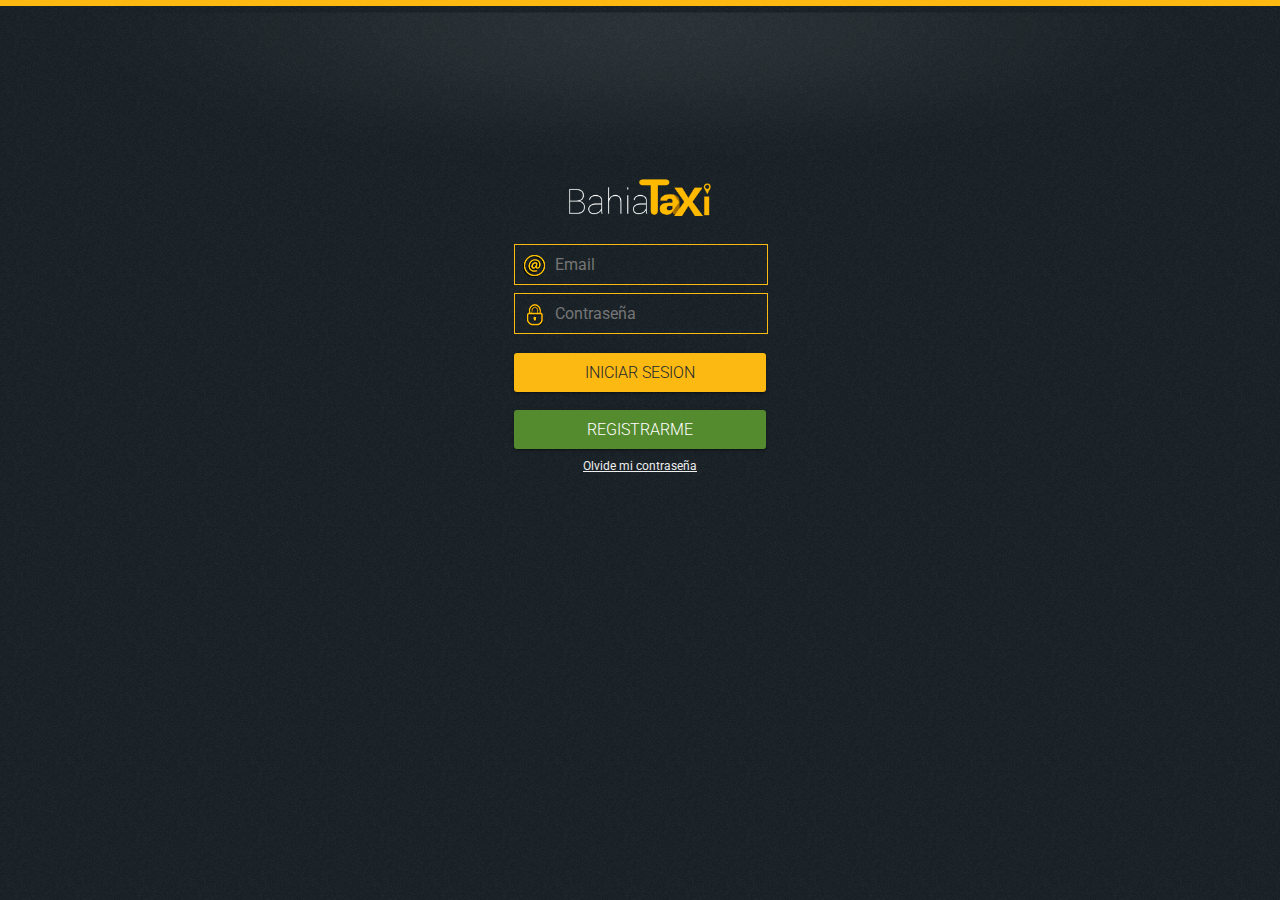
<file: index.html>
<!DOCTYPE html>
  <html ng-app="bahiataxi" lang="es">
    <head>
      <title>BahiaTaxi Cliente</title>
      <meta name="viewport" content="width=device-width, initial-scale=1.0"/>
      <link href="css/default.css" rel="stylesheet" type="text/css"/>
      <link href="css/animate.css" rel="stylesheet" type="text/css"/>
      <link href="https://fonts.googleapis.com/icon?family=Material+Icons" rel="stylesheet">
      <link href='http://fonts.googleapis.com/css?family=Roboto:100,300,900' rel='stylesheet' type='text/css'>
      <link href="font/roboto/Roboto-Bold.ttf" />
      <!--<link type="text/css" rel="stylesheet" href="css/materialize.min.css"  media="screen,projection"/>-->

    </head>

    <body style="background-color:#161F23">

      <div id="contenido">
        <div ng-view></div>
      </div>


      <script type="text/javascript" src="js/lib/jquery-2.2.0.js"></script>
      <script type="text/javascript" src="js/lib/materialize.min.js"></script>
      <script type="text/javascript" src="js/lib/angular.min.js"></script>
      <script type="text/javascript" src="js/lib/angular-resource.js"></script>
      <script type="text/javascript" src="js/lib/angular-route.js"></script>
      <script type="text/javascript" src="js/lib/ng-currency.min.js"></script>
      <script type="text/javascript" src="js/angular/app.js"></script>
      <script type="text/javascript" src="js/lib/uri.js"></script>

      <script type="text/javascript" src="js/angular/controllers/ClienteController.js"></script>
      <script type="text/javascript" src="js/angular/controllers/ServicioController.js"></script>

      <script type="text/javascript" src="js/angular/services/ClienteService.js"></script>
      <script type="text/javascript" src="js/angular/services/ServicioService.js"></script>

    </body>
  </html>
</file>
<file: css/default.css>
/*
To change this license header, choose License Headers in Project Properties.
To change this template file, choose Tools | Templates
and open the template in the editor.
*/
/*
    Created on : 28-nov-2014, 16:14:16
    Author     : AndyBolaño
*/

*{
  margin: 0;
  padding: 0;
  border: 0;
  outline: 0;
}
 html {
   height:100%;
   width:100%;
    }
    body{
        height:100%;
        background:#22272c url('../images/bg.jpg')repeat;
    }
    .decoration-head{
        height:6px;
        width: 100%;
        background-color:#fcb912;

    }
    .resplandor{
        width: 100%;
        height: 249px;
        background: url('../images/resplandor.png')no-repeat;
        background-size: 100%,100%;
        position: absolute;
    }
    h1{
        color:#FFFFFF;
        font-family: 'roboto',tahoma;
        font-weight: 300;
    }
    h2{
        color:#FFFFFF;
        font-family: 'roboto',tahoma;
        font-weight: 900;
    }
    #logo{
        margin-top: 10%;
        margin-left:40%;
        width: 20%;
        height:120px;
        background: url('../images/logo.png')no-repeat;
        background-size: 100%,100%;
        position: relative;
    }
 #contenedor-login{
     text-align: center;
       width: 20%;
       margin-left:40%;
      position: relative;
    }



.box-text{
    outline: none;
    width: 80%;
    padding: 10px 10px 10px 40px;
    color: #58c3ba;
    font-family: 'roboto', Helvetica, sans-serif;
    font-size: 16px;
    border: 1px solid #fcb912 ;
    margin-top:6px;
    background: transparent;
}

.box-text:focus{
    outline: 0;
    border: 1px solid #FFFFFF;
}
.user{
   background: url('../images/user.png')no-repeat;
}
.pass{
   background: url('../images/pass.png')no-repeat;
}
.email{
   background: url('../images/correo.png')no-repeat;
}
.phone{
   background: url('../images/telefono.png')no-repeat;
}

.btn-iniciar{
    margin-top: 10px;
    width: 100%;
    font-size: 16px;
    font-family: 'roboto', Helvetica, sans-serif;
    font-weight: 300;
    padding: 10px 10px 10px 10px;
    background: #fcb912;
    color: #22272c ;
    border-radius: 3px;
}

.btn{
 width:100%;
 margin-top:10px;
 font-size: 16px;
 font-family: 'roboto', Helvetica, sans-serif;
 font-weight: 300;
 padding: 10px 10px 10px 10px;
 background: #fcb912;
 color: #22272c ;
 text-decoration: none;
 border-radius: 3px;
}

.green{
    background-color: #558b2f;
    color:#FFFFFF;
}
.red{
 background-color: #d32f2f;
 color:#FFFFFF;
}
.flotante{
  position: fixed;
  float: right;
  right: 50px;
  top: 40px;
  display: none;
}


@media screen and (max-width: 380px){

#logo{
        margin-top: 20%;
        margin-left:10%;
        width:80%;
        height:140px;
        background: url('../images/logo.png')no-repeat;
        background-size: 100%,100%;
        position: relative;
    }
     #contenedor-login{
        text-align: center;
        width: 80%;
        margin-left:10%;
        position: relative;
    }

    .box-text{
        margin-bottom: 20px;
        margin-left: 0%;
        width:100%;
        font-size: 14px;
        font-family: 'roboto', helvetica, arial;
        padding-left: 7px;
        padding-right: 7px;
        padding-top: 10px;
        padding-bottom: 10px;
        color: #FFFFFF;
        border: 0;
        border-bottom: 1px solid #fcb912 ;
    }


    .box-text:focus{
                    outline: 0;
                     border: 0;
                    border-bottom: 1px solid #FFFFFF;
    }

    .user{
       background: none;
    }
    .pass{
       background:none;
    }
    .email{
       background:none;
    }

    .phone{
        background:none;
    }

}

@media screen and (min-width:380px) and (max-width:680px){

#logo{
        margin-top: 10%;
        margin-left:20%;
        width:60%;
        height:140px;
        background: url('../images/logo.png')no-repeat;
        background-size: 100%,100%;
        position: relative;
    }
     #contenedor-login{
     top:20px;
     text-align: center;
       width: 60%;
       margin-left:20%;
      position: relative;
    }

}
@media screen and (min-width:680px) and (max-width:900px){

#logo{
        margin-top: 10%;
        margin-left:20%;
        width:60%;
        height:160px;
        background: url('../images/logo.png')no-repeat;
        background-size: 100%,100%;
        position: relative;
    }
     #contenedor-login{
     top:20px;
     text-align: center;
       width: 60%;
       margin-left:20%;
      position: relative;
    }

}
@media screen and (min-width:900px){

#logo{
        margin-top: 10%;
         margin-left:40%;
        width:20%;
        height:100px;
        background: url('../images/logo.png')no-repeat;
        background-size: 100%,100%;
        position: relative;
    }
     #contenedor-login{
     text-align: center;
       width: 20%;
       margin-left:40%;
      position: relative;
    }

}

a{
  font-size:16px;
  font-family: 'roboto';
  color:#FFFFFF;
}

 .min{
  font-size: 12px;
  color:#eeeeee;
}

.btn-floating {
  display: inline-block;
  color: #fff;
  position: absolute;
  overflow: hidden;
  z-index: 1;
  width: 37px;
  height: 37px;
  line-height: 37px;
  padding: 0;
   background-color: #d32f2f;
  border-radius: 50%;
  transition: .3s;
  cursor: pointer;
  vertical-align: middle;
  top:50px;
 left: 50px;
}
  .btn-floating i {
    width: inherit;
    display: inline-block;
    text-align: center;
    color: #fff;
    font-size: 1.6rem;
    line-height: 37px; }
  .btn-floating:before {
    border-radius: 0; }
  .btn-floating.btn-large {
    width: 55.5px;
    height: 55.5px; }
    .btn-floating.btn-large i {
      line-height: 55.5px; }

button.btn-floating {
  border: none; }

.z-depth-1{
  box-shadow: 0 2px 2px 0 rgba(0, 0, 0, 0.14), 0 3px 1px -2px rgba(0, 0, 0, 0.2), 0 1px 5px 0 rgba(0, 0, 0, 0.12);
}

.error{
    padding: 0px 0px 0px 0px;
    color: #e53935;
    font-family: 'roboto',tahoma;
    font-weight: 700;
}
</file>
